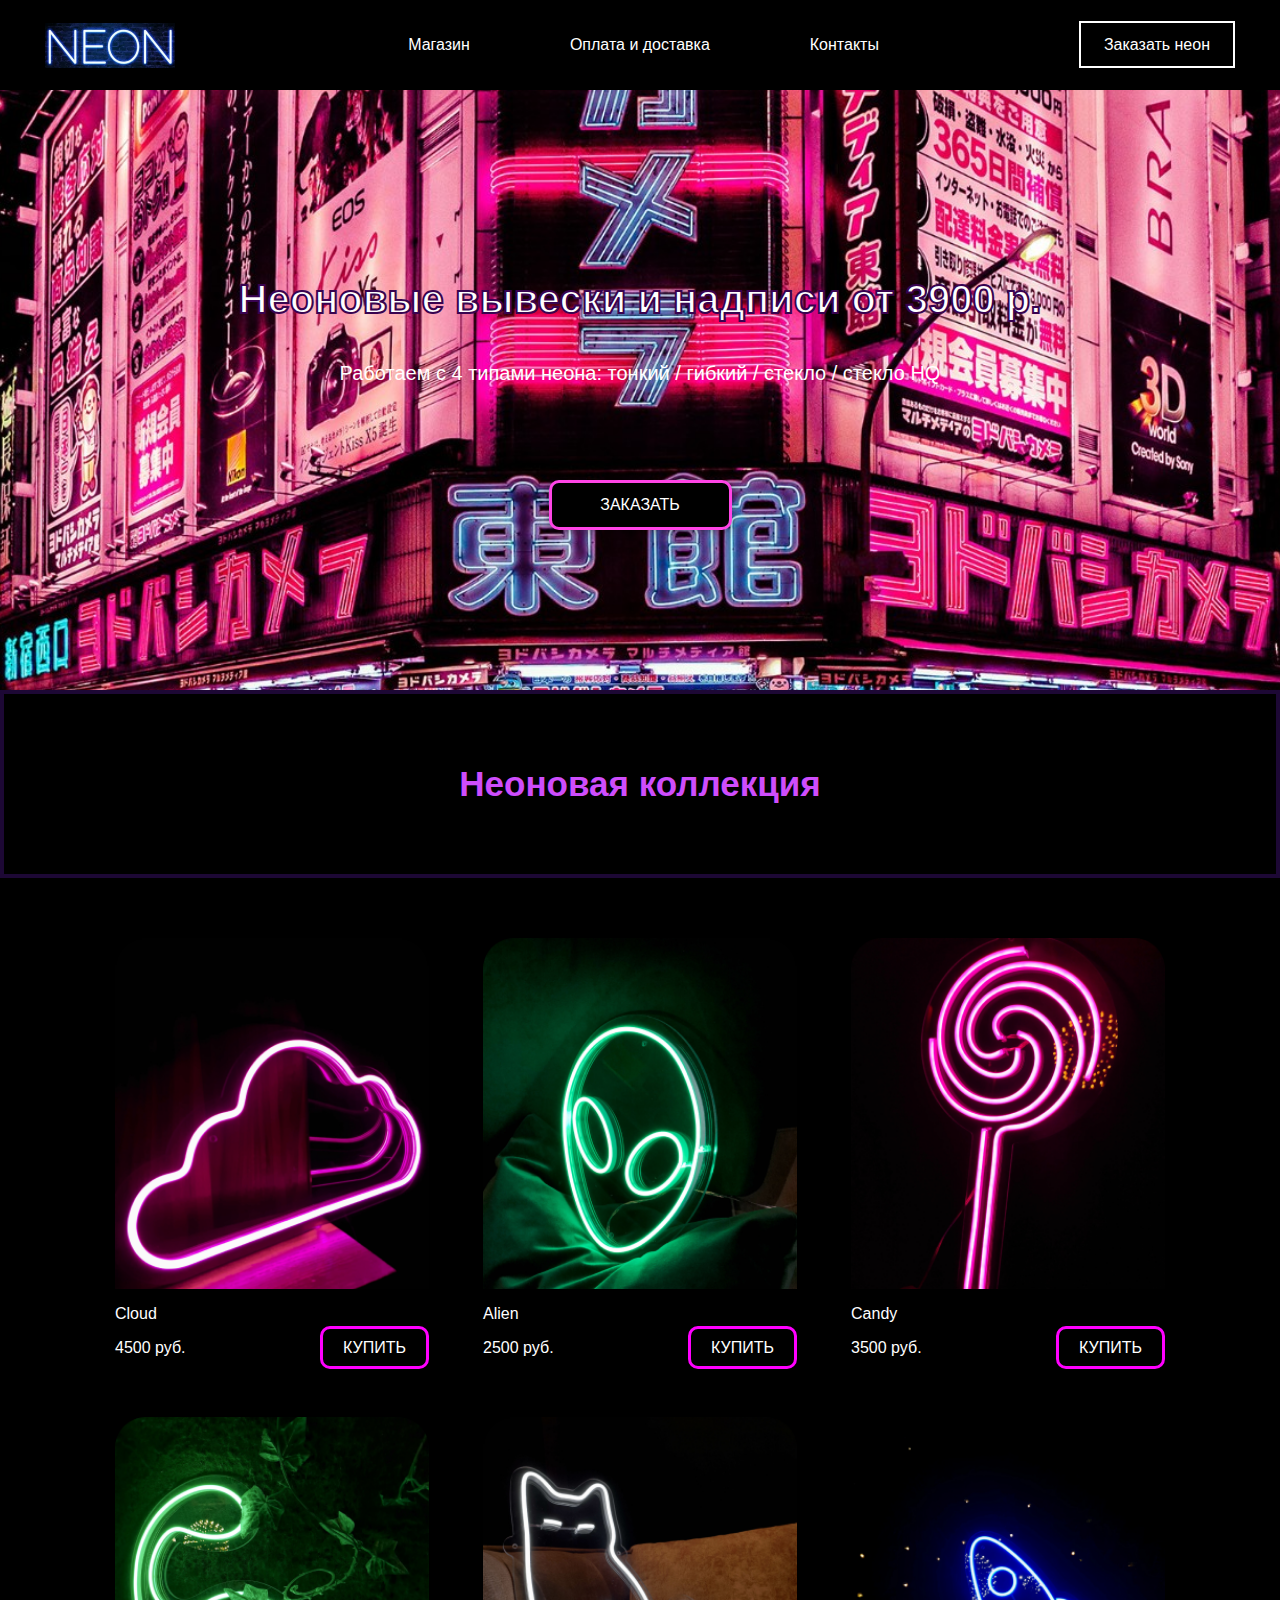
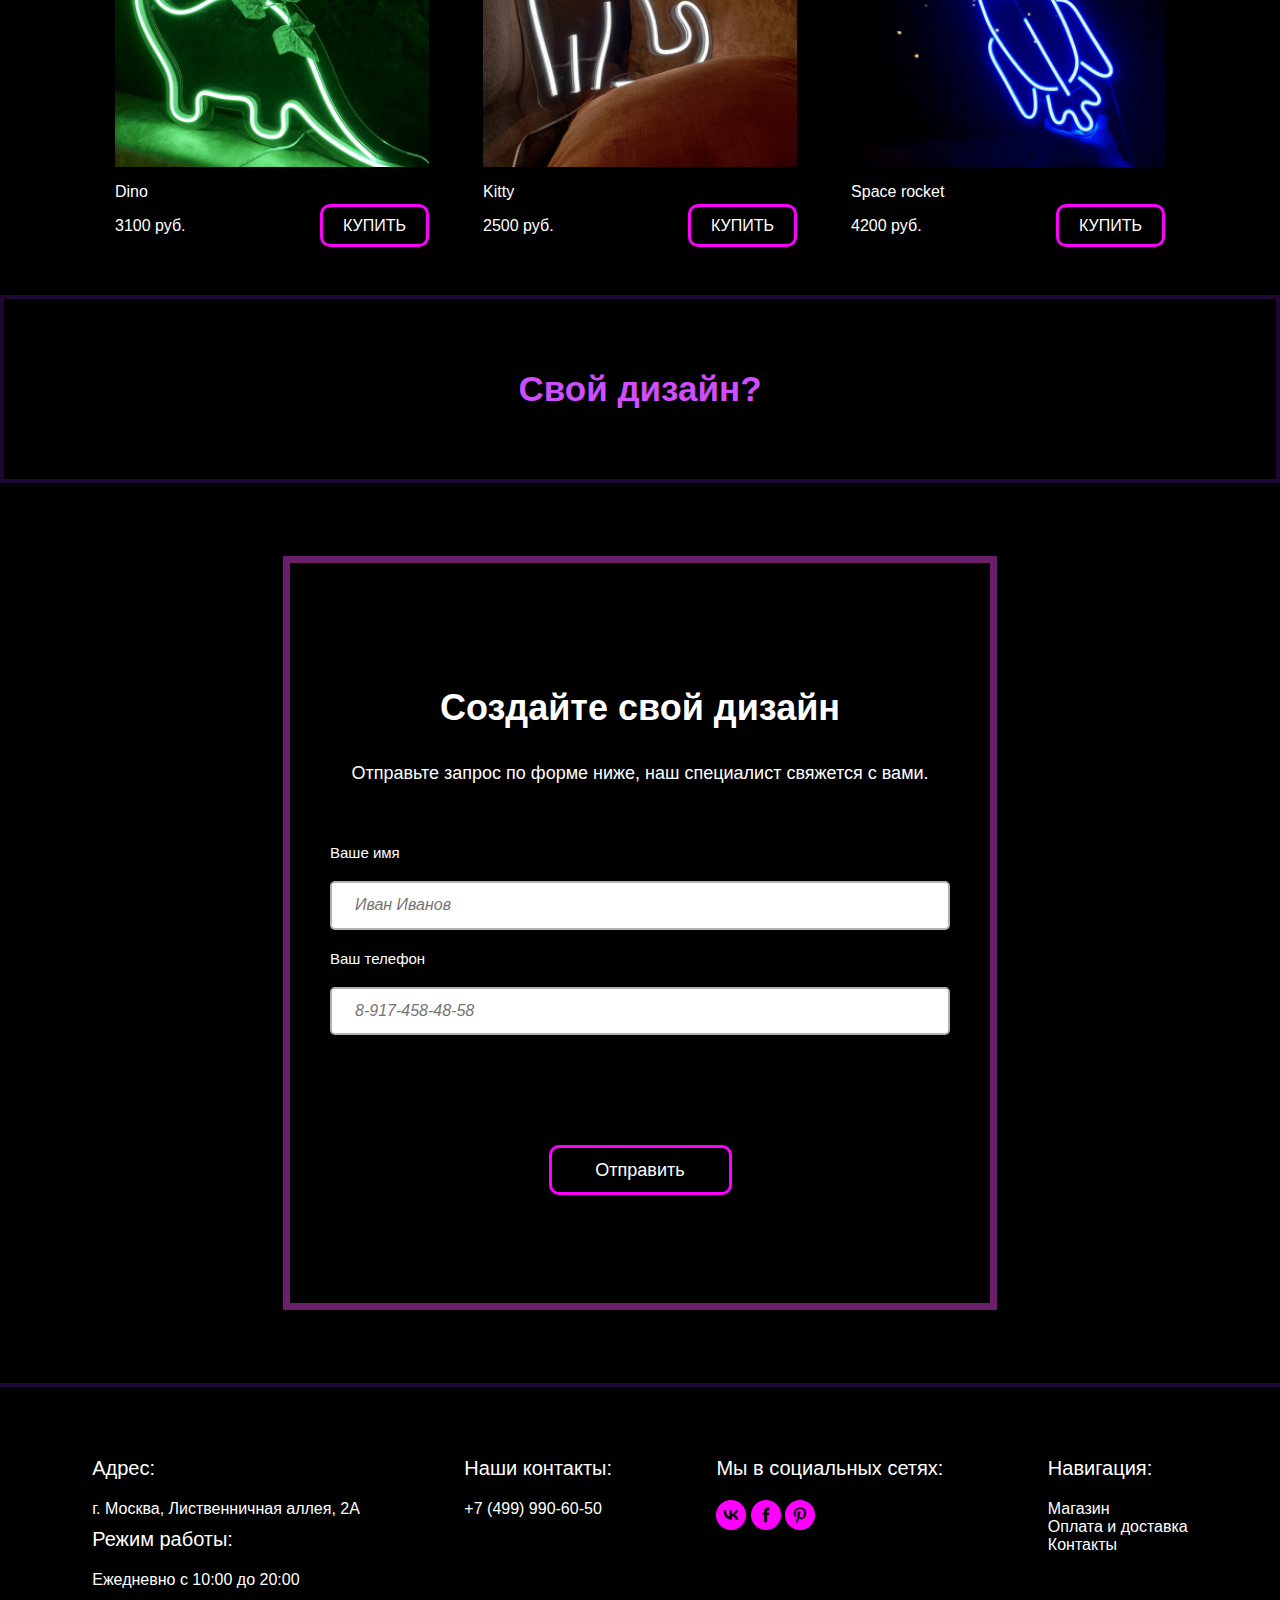
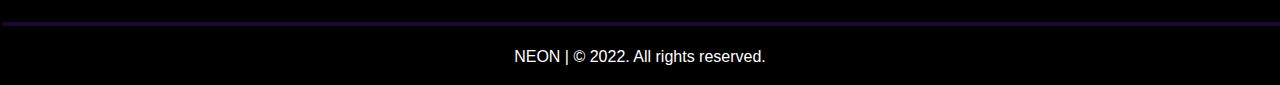
<file: index.html>
<!DOCTYPE html>
<html lang="ru">

<head>
    <meta charset="UTF-8">
    <meta http-equiv="X-UA-Compatible" content="IE=edge">
    <meta name="viewport" content="width=device-width, initial-scale=1.0">
    <title>Neon</title>
    <link rel="stylesheet" href="styles/normalize.min.css">
    <link rel="stylesheet" href="styles/slyle.css">
</head>

<body>
    <header class="header">
        <a href="index.html" class="logo"></a>
        <nav id="nav" class="nav">
            <ul class="list">
                <li class="item"><a class="link" href="store.html">Магазин</a></li>
                <li class="item"><a class="link" href="payment.html">Оплата и доставка</a></li>
                <li class="item"><a class="link" href="contacts.html">Контакты</a></li>
                <li class="item"><a class="link link_b" href="payment.html">Заказать неон</a></li>
            </ul>
            <button id="menu" class="menu">
                <img id="menuimg" src="images/menu.png" alt="">
            </button>
        </nav>
    </header>
    <main id="main">
        <div class="conteiner">
            <section class="promo">
                <div class="content">
                    <h1 class="promo_h">Неоновые вывески и надписи от 3900 р.</h1>
                    <p class="text">Работаем с 4 типами неона: тонкий / гибкий / стекло / стекло HQ</p>
                    <div class="btn">
                        <a href="#form1" class="button">ЗАКАЗАТЬ</a>
                    </div>
                </div>

                <!--<div class="promo_img">
                    <img src="./images/back.jpg" alt="back image">
                </div>-->
            </section>
            <section>
                <h2 class="title">Неоновая коллекция</h2>
                <div class="card">
                    <article>
                        <img src="images/1.png" alt="">
                        <div class="card_text">
                            <p>Cloud</p>
                            <div class="span">
                                <span>4500 руб.</span>
                                <a href="store.html" class="card_button">КУПИТЬ</a>
                            </div>
                        </div>
                    </article>
                    <article>
                        <img src="images/2.png" alt="">
                        <div class="card_text">
                            <p>Alien</p>
                            <div class="span"><span>2500 руб.</span>
                                <a href="store.html" class="card_button">КУПИТЬ</a>
                            </div>

                        </div>
                    </article>
                    <article>
                        <img src="images/3.png" alt="">
                        <div class="card_text">
                            <p>Candy</p>
                            <div class="span"><span>3500 руб.</span>
                                <a href="store.html" class="card_button">КУПИТЬ</a>
                            </div>
                        </div>
                    </article>
                    <article>
                        <img src="images/4.png" alt="">
                        <div class="card_text">
                            <p>Dino</p>
                            <div class="span">
                                <span>3100 руб.</span>
                                <a href="store.html" class="card_button">КУПИТЬ</a>
                            </div>
                        </div>
                    </article>
                    <article>
                        <img src="images/5.png" alt="">
                        <div class="card_text">
                            <p>Kitty</p>
                            <div class="span">
                                <span>2500 руб.</span>
                                <a href="store.html" class="card_button">КУПИТЬ</a>
                            </div>
                        </div>
                    </article>
                    <article>
                        <img src="images/6.png" alt="">
                        <div class="card_text">
                            <p>Space rocket</p>
                            <div class="span">
                                <span>4200 руб.</span>
                                <a href="store.html" class="card_button">КУПИТЬ</a>
                            </div>
                        </div>
                    </article>
                </div>
            </section>
            <section>
                <h2 class="title">Свой дизайн?</h2>
                <div class="contacts">
                    <form class="contacts-form" action="" method="post" id="form1">
                        <h1>Создайте свой дизайн</h1>
                        <span>Отправьте запрос по форме ниже, наш специалист свяжется с вами.</span>
                        <div class="form">
                            <div class="form_title">
                                <label for="fullname">Ваше имя</label>
                            </div>
                            <div class="field">
                                <input type="text" id="fullname" placeholder="Иван Иванов">
                            </div>
                            <div class="form_title">
                                <label for="phone">Ваш телефон</label>
                            </div>
                            <div class="field">
                                <input type="tel" id="phone" name="phone" pattern="[0-9]{3}-[0-9]{3}-[0-9]{4}" required
                                    placeholder="8-917-458-48-58">
                            </div>
                            <input type="submit" class="form_button" value="Отправить">
                        </div>
                    </form>
                </div>
            </section>
        </div>
        <script src="main.js"></script>
    </main>
    <footer>
        <div class="footer-parts">
            <article>
                <p>Адрес:</p>
                <span>г. Москва, Лиственничная аллея, 2А</span>
                <p>Режим работы:</p>
                <span>Ежедневно с 10:00 до 20:00</span>
            </article>
            <article>
                <p>Наши контакты:</p>
                <a href="tel:+7(495)0006061">+7 (499) 990-60-50</a>
            </article>
            <article>
                <p>Мы в социальных сетях:</p>
                <a href="https://vk.com/feed"><img src="images/vk.png" alt="logo_vk"></a>
                <a href="https://www.facebook.com/"><img src="images/f.png" alt="logo_fb"></a>
                <a href="https://ru.pinterest.com/"><img src="images/p.png" alt="logo_pinterest"></a>
            </article>
            <article>
                <p>Навигация:</p>
                <a href="store.html" class="menu-link">Магазин</a><br>
                <a href="payment.html" class="menu-link">Оплата и доставка</a><br>
                <a href="contacts.html" class="menu-link">Контакты</a><br>
            </article>
        </div>
        <div class="footer-last">
            <p>NEON | © 2022. All rights reserved.</p>
        </div>
    </footer>
</body>

</html>
</file>
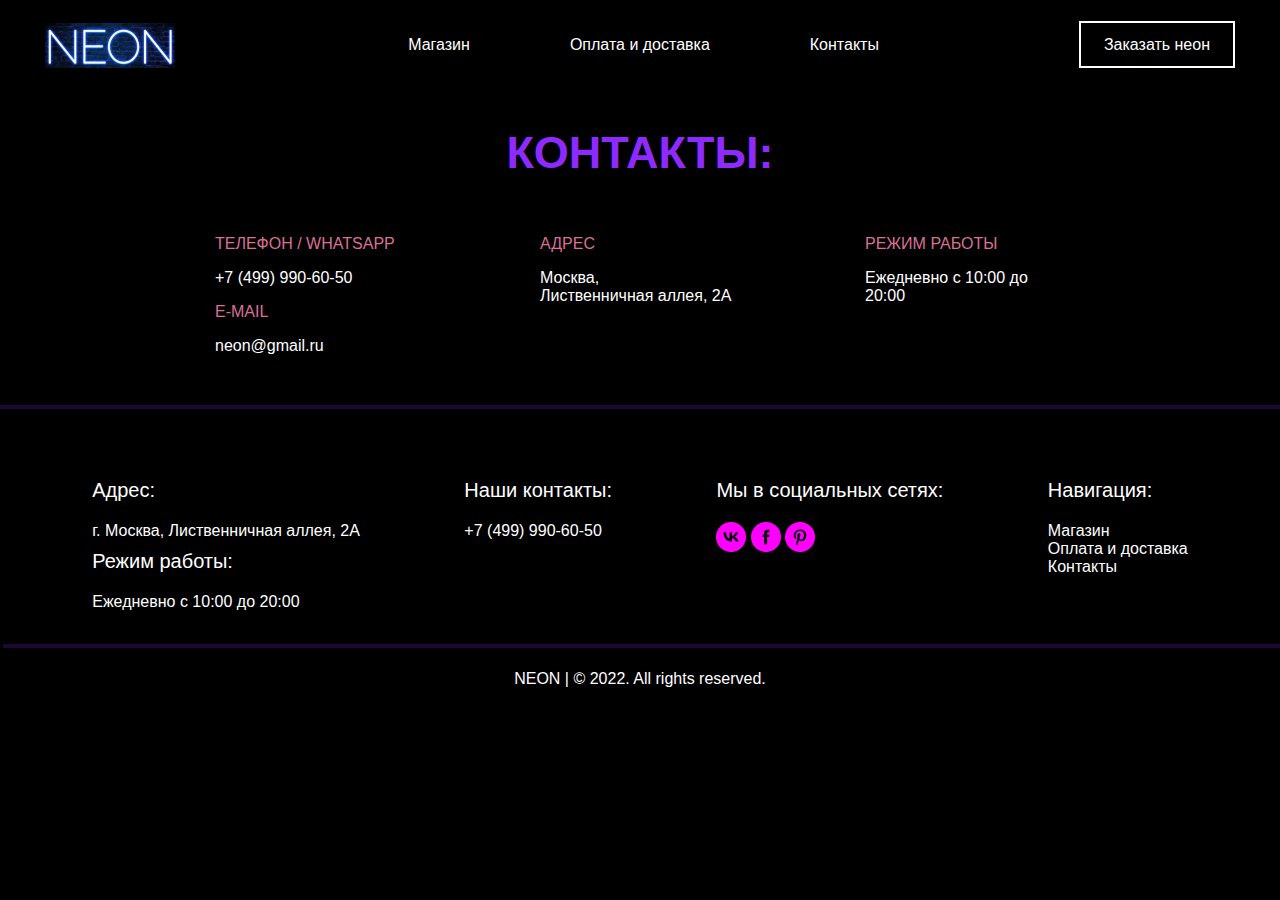
<file: contacts.html>
<!DOCTYPE html>
<html lang="ru">

<head>
    <meta charset="UTF-8">
    <meta http-equiv="X-UA-Compatible" content="IE=edge">
    <meta name="viewport" content="width=device-width, initial-scale=1.0">
    <title>Contacts</title>
    <link rel="stylesheet" href="styles/normalize.min.css">
    <link rel="stylesheet" href="styles/contacts.css">
</head>

<body>
    <header class="header">
        <a href="index.html" class="logo"></a>
        <nav id="nav" class="nav">
            <ul class="list">
                <li class="item"><a class="link" href="store.html">Магазин</a></li>
                <li class="item"><a class="link" href="payment.html">Оплата и доставка</a></li>
                <li class="item"><a class="link" href="contacts.html">Контакты</a></li>
                <li class="item"><a class="link link_b" href="payment.html">Заказать неон</a></li>
            </ul>
            <button id="menu" class="menu">
                <img id="menuimg" src="images/menu.png" alt="">
            </button>
        </nav>
    </header>
    <main>
        <div class="title">
            <h2>КОНТАКТЫ:</h2>
        </div>
        <div class="contacts_text">
            <article>
                <p>ТЕЛЕФОН / WHATSAPP</p>
                <span>
                    +7 (499) 990-60-50
                </span>
                <p>E-MAIL</p>
                <span>
                    neon@gmail.ru
                </span>
            </article>
            <article>
                <p>АДРЕС</p>
                <span>
                    Москва,<br>
                    Лиственничная аллея, 2А
                </span>
            </article>
            <article>
                <p>РЕЖИМ РАБОТЫ</p>
                <span>
                    Ежедневно с 10:00 до 20:00
                </span>
            </article>
        </div>
        <script src="main.js"></script>
        <br>
        <center>
            <script type="text/javascript" charset="utf-8" async
                src="https://api-maps.yandex.ru/services/constructor/1.0/js/?um=constructor%3A1be2f3ccc1751f6688e603fbc39327867a9a0a1bdfd2229efd998c6e7df629d8&amp;width=1000&amp;height=400&amp;lang=ru_RU&amp;scroll=true"></script>
        </center>
        <br>
    </main>
    <footer>
        <div class="footer-parts">
            <article>
                <p>Адрес:</p>
                <span>г. Москва, Лиственничная аллея, 2А</span>
                <p>Режим работы:</p>
                <span>Ежедневно с 10:00 до 20:00</span>
            </article>
            <article>
                <p>Наши контакты:</p>
                <a href="tel:+7(495)0006061">+7 (499) 990-60-50</a>
            </article>
            <article>
                <p>Мы в социальных сетях:</p>
                <a href="https://vk.com/feed"><img src="images/vk.png" alt="logo_vk"></a>
                <a href="https://www.facebook.com/"><img src="images/f.png" alt="logo_fb"></a>
                <a href="https://ru.pinterest.com/"><img src="images/p.png" alt="logo_pinterest"></a>
            </article>
            <article>
                <p>Навигация:</p>
                <a href="store.html" class="menu-link">Магазин</a><br>
                <a href="payment.html" class="menu-link">Оплата и доставка</a><br>
                <a href="contacts.html" class="menu-link">Контакты</a><br>
            </article>
        </div>
        <div class="footer-last">
            <p>NEON | © 2022. All rights reserved.</p>
        </div>
    </footer>

</body>

</html>
</file>
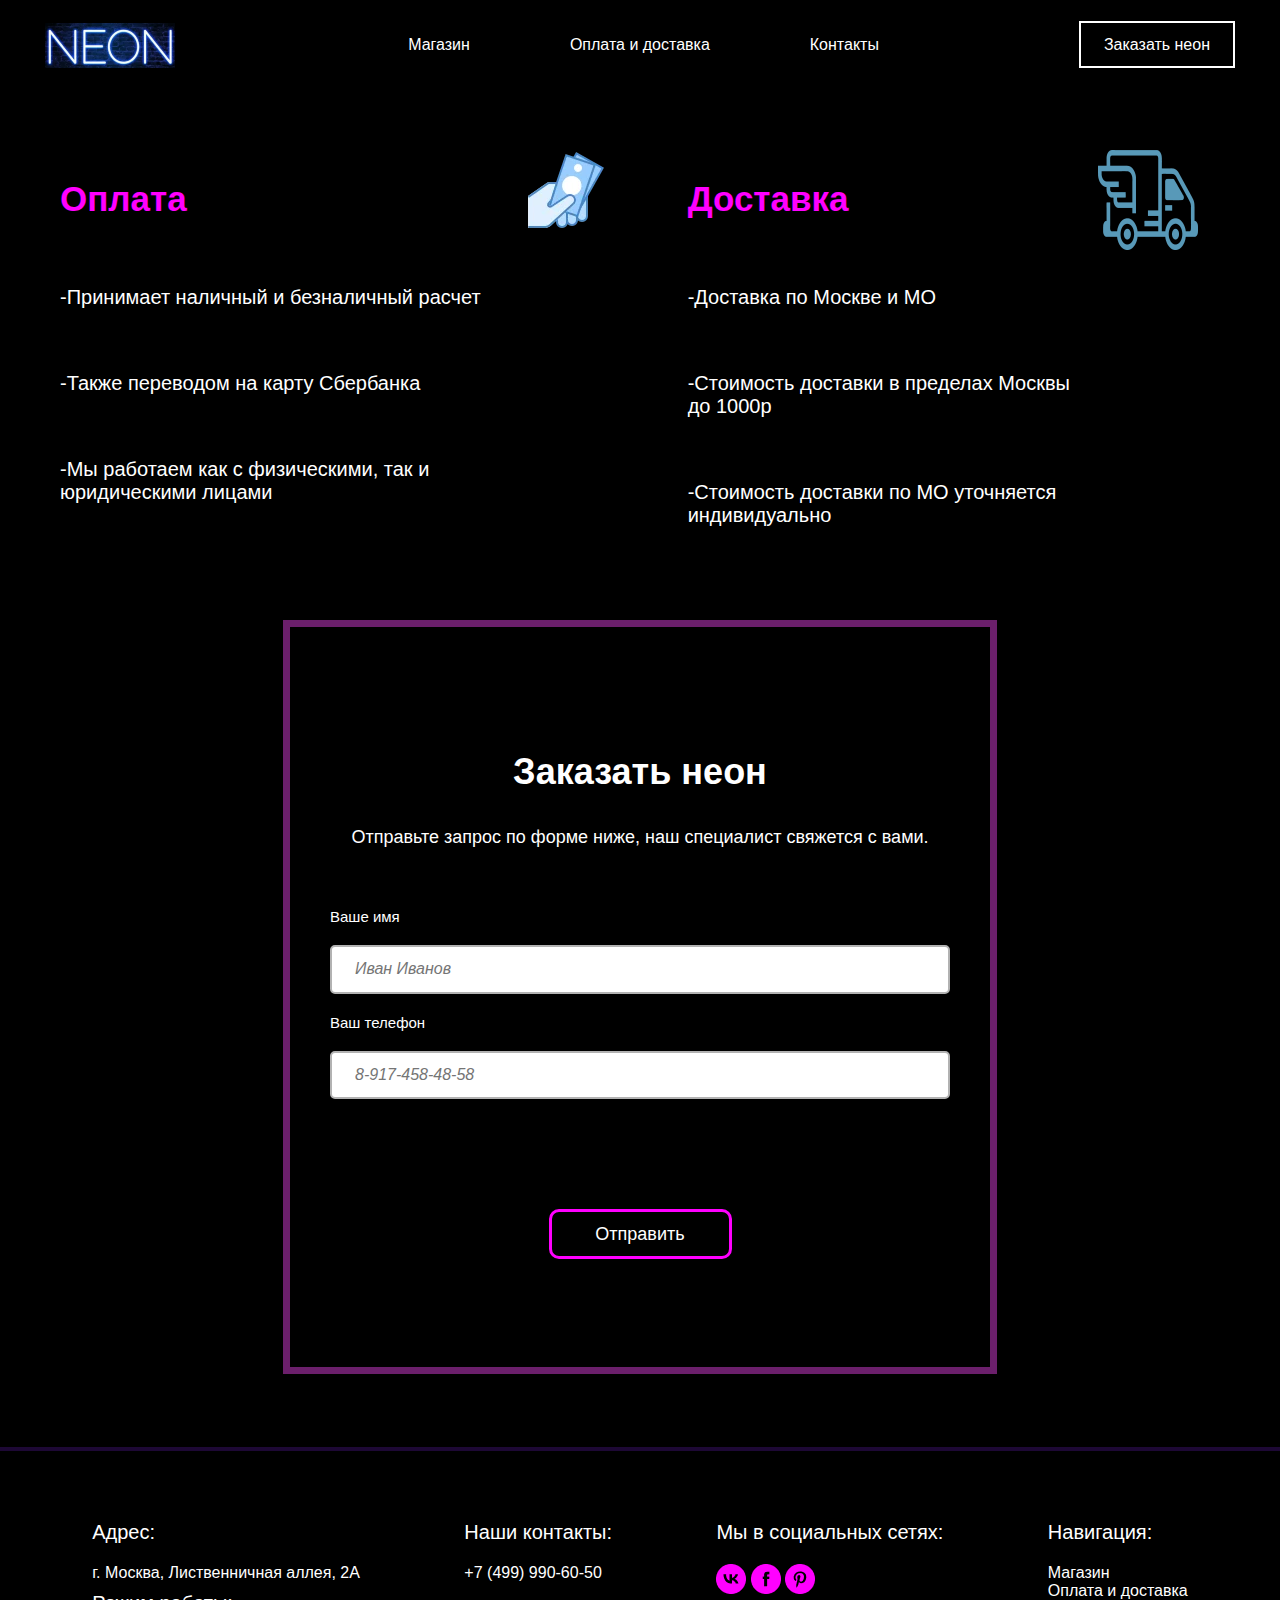
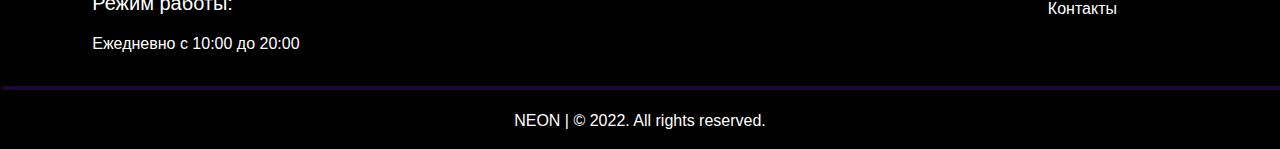
<file: payment.html>
<!DOCTYPE html>
<html lang="ru">

<head>
    <meta charset="UTF-8">
    <meta http-equiv="X-UA-Compatible" content="IE=edge">
    <meta name="viewport" content="width=device-width, initial-scale=1.0">
    <title>Payment</title>
    <link rel="stylesheet" href="styles/normalize.min.css">
    <link rel="stylesheet" href="styles/payment.css">
</head>

<body>
    <header class="header">
        <a href="index.html" class="logo"></a>
        <nav id="nav" class="nav">
            <ul class="list">
                <li class="item"><a class="link" href="store.html">Магазин</a></li>
                <li class="item"><a class="link" href="payment.html">Оплата и доставка</a></li>
                <li class="item"><a class="link" href="contacts.html">Контакты</a></li>
                <li class="item"><a class="link link_b" href="payment.html">Заказать неон</a></li>
            </ul>
            <button id="menu" class="menu">
                <img id="menuimg" src="images/menu.png" alt="">
            </button>
        </nav>
    </header>
    <main>
        <div class="conteiner">
            <div class="payment">
                <div class="img">
                    <img src="images/pay.png" alt="">
                </div>
                <h2 class="title_h">Оплата</h2><br>
                <div class="text_p">
                    <p>-Принимает наличный и безналичный расчет</p><br>
                    <p>-Также переводом на карту Сбербанка</p><br>
                    <p>-Мы работаем как с физическими, так и юридическими лицами</p>
                </div>
            </div>
            <div class="delivery">
                <div class="img">
                    <img src="images/delivery.png" alt="">
                </div>
                <h2 class="title_h">Доставка</h2><br>
                <div class="text_p">
                    <p>-Доставка по Москве и МО</p><br>
                    <p>-Стоимость доставки в пределах Москвы до 1000р</p><br>
                    <p>-Стоимость доставки по МО уточняется индивидуально</p>
                </div>
            </div>
        </div>
        <div class="contacts">
            <form class="contacts-form" action="" method="post" id="form1">
                <h1>Заказать неон</h1>
                <span>Отправьте запрос по форме ниже, наш специалист свяжется с вами.</span>
                <div class="form">
                    <div class="form_title">
                        <label for="fullname">Ваше имя</label>
                    </div>
                    <div class="field">
                        <input type="text" id="fullname" placeholder="Иван Иванов">
                    </div>
                    <div class="form_title">
                        <label for="phone">Ваш телефон</label>
                    </div>
                    <div class="field">
                        <input type="tel" id="phone" name="phone" pattern="[0-9]{3}-[0-9]{3}-[0-9]{4}" required
                            placeholder="8-917-458-48-58">
                    </div>
                    <input type="submit" class="form_button" value="Отправить">
                </div>
            </form>
        </div>
        <script src="main.js"></script>
    </main>
    <footer>
        <div class="footer-parts">
            <article>
                <p>Адрес:</p>
                <span>г. Москва, Лиственничная аллея, 2А</span>
                <p>Режим работы:</p>
                <span>Ежедневно с 10:00 до 20:00</span>
            </article>
            <article>
                <p>Наши контакты:</p>
                <a href="tel:+7(495)0006061">+7 (499) 990-60-50</a>
            </article>
            <article>
                <p>Мы в социальных сетях:</p>
                <a href="https://vk.com/feed"><img src="images/vk.png" alt="logo_vk"></a>
                <a href="https://www.facebook.com/"><img src="images/f.png" alt="logo_fb"></a>
                <a href="https://ru.pinterest.com/"><img src="images/p.png" alt="logo_pinterest"></a>
            </article>
            <article>
                <p>Навигация:</p>
                <a href="store.html" class="menu-link">Магазин</a><br>
                <a href="payment.html" class="menu-link">Оплата и доставка</a><br>
                <a href="contacts.html" class="menu-link">Контакты</a><br>
            </article>
        </div>
        <div class="footer-last">
            <p>NEON | © 2022. All rights reserved.</p>
        </div>
    </footer>
</body>

</html>
</file>
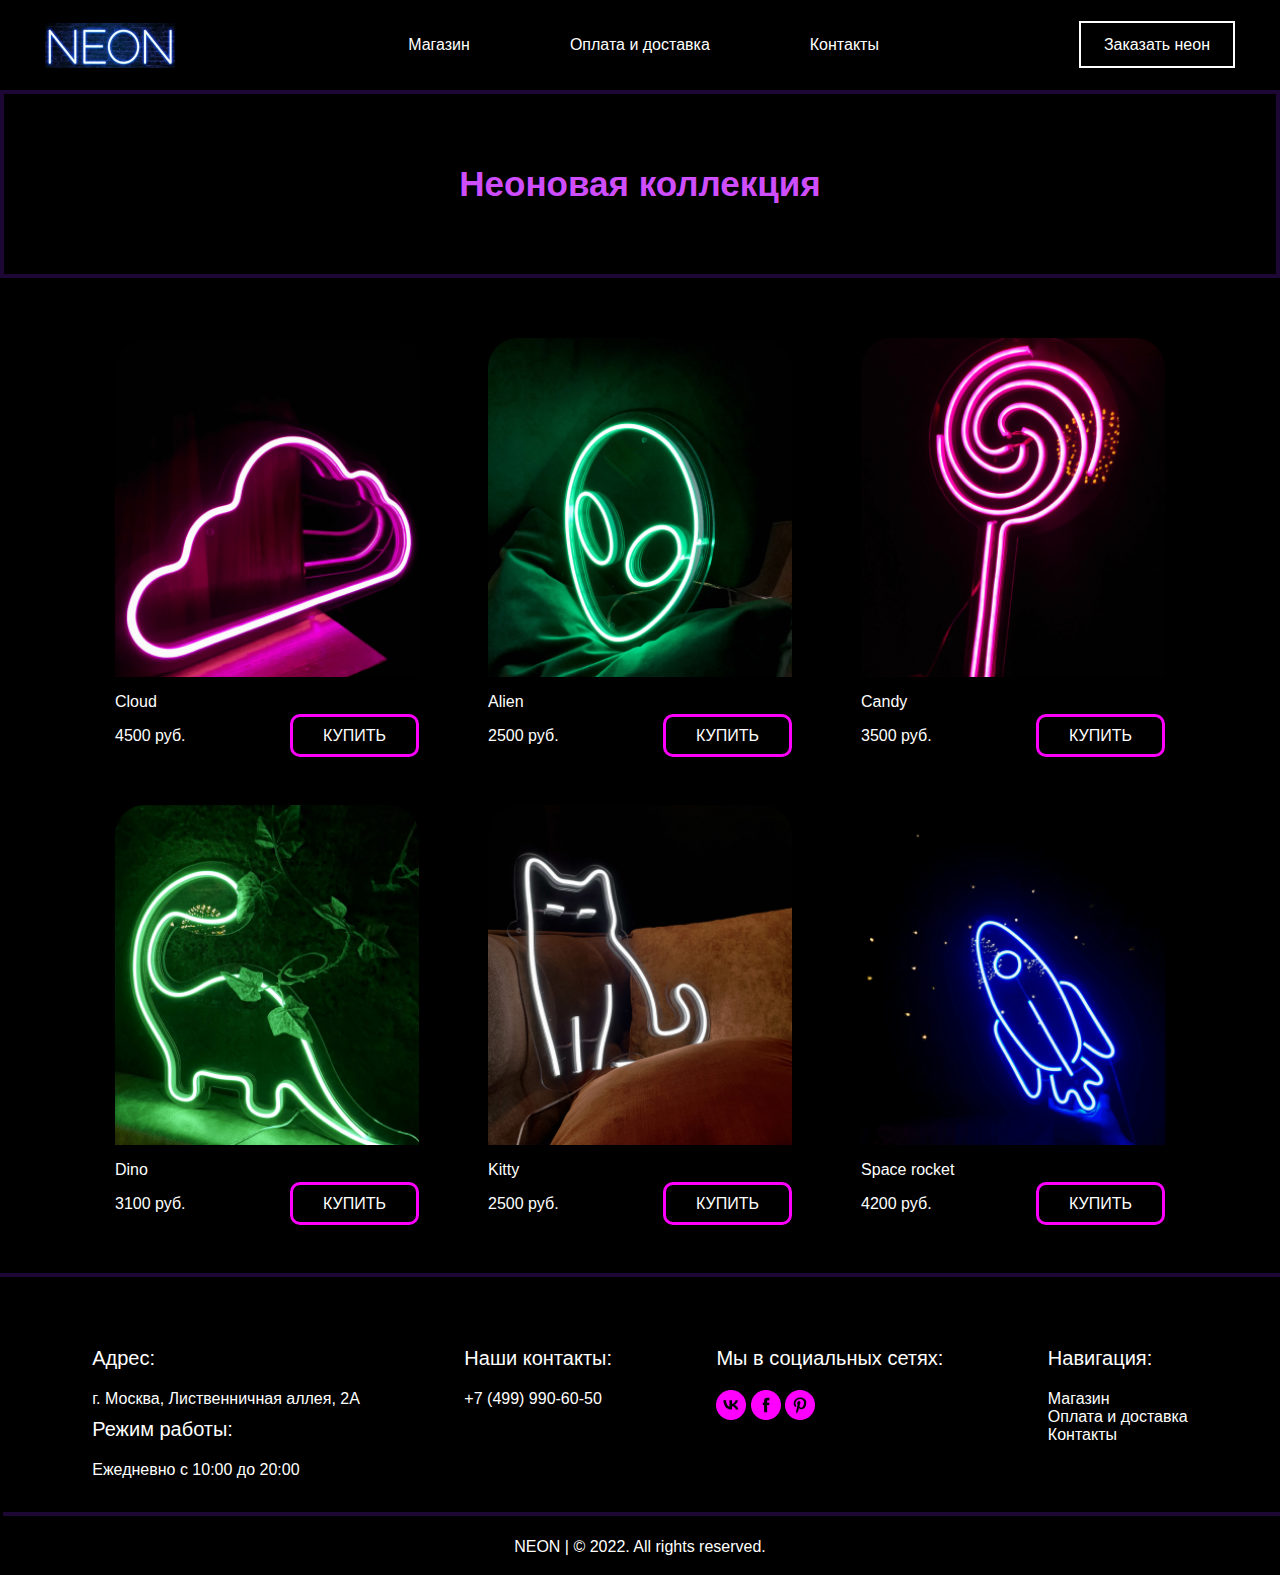
<file: store.html>
<!DOCTYPE html>
<html lang="ru">

<head>
    <meta charset="UTF-8">
    <meta http-equiv="X-UA-Compatible" content="IE=edge">
    <meta name="viewport" content="width=device-width, initial-scale=1.0">
    <title>Store</title>
    <link rel="stylesheet" href="styles/normalize.min.css">
    <link rel="stylesheet" href="styles/store.css">
</head>

<body>
    <header class="header">
        <a href="index.html" class="logo"></a>
        <nav id="nav" class="nav">
            <ul class="list">
                <li class="item"><a class="link" href="store.html">Магазин</a></li>
                <li class="item"><a class="link" href="payment.html">Оплата и доставка</a></li>
                <li class="item"><a class="link" href="contacts.html">Контакты</a></li>
                <li class="item"><a class="link link_b" href="payment.html">Заказать неон</a></li>
            </ul>
            <button id="menu" class="menu">
                <img id="menuimg" src="images/menu.png" alt="">
            </button>
        </nav>

    </header>
    <main id="main">
        <h2 class="title">Неоновая коллекция</h2>
        <div class="card">
            <article>
                <img src="images/1.png" alt="">
                <div class="card_text">
                    <p>Cloud</p>
                    <div class="span">
                        <span>4500 руб.</span>
                        <a href="#window" class="button">КУПИТЬ</a>
                    </div>
                </div>
            </article>
            <article>
                <img src="images/2.png" alt="">
                <div class="card_text">
                    <p>Alien</p>
                    <div class="span"><span>2500 руб.</span>
                        <a href="#window" class="button">КУПИТЬ</a>
                    </div>

                </div>
            </article>
            <article>
                <img src="images/3.png" alt="">
                <div class="card_text">
                    <p>Candy</p>
                    <div class="span"><span>3500 руб.</span>
                        <a href="#window" class="button">КУПИТЬ</a>
                    </div>
                </div>
            </article>
            <article>
                <img src="images/4.png" alt="">
                <div class="card_text">
                    <p>Dino</p>
                    <div class="span">
                        <span>3100 руб.</span>
                        <a href="#window" class="button">КУПИТЬ</a>
                    </div>
                </div>
            </article>
            <article>
                <img src="images/5.png" alt="">
                <div class="card_text">
                    <p>Kitty</p>
                    <div class="span">
                        <span>2500 руб.</span>
                        <a href="#window" class="button">КУПИТЬ</a>
                    </div>
                </div>
            </article>
            <article>
                <img src="images/6.png" alt="">
                <div class="card_text">
                    <p>Space rocket</p>
                    <div class="span">
                        <span>4200 руб.</span>
                        <a href="#window" class="button">КУПИТЬ</a>
                    </div>
                </div>
            </article>
        </div>
        <div class="contacts" id="window">
            <a href="#main" class="window_area"></a>
            <form class="contacts-form" action="" method="post">
                <a href="#main" class="window_close">X</a>
                <h1>Оформить заказ</h1>
                <span>Отправьте запрос по форме ниже, наш специалист свяжется с вами.</span>
                <div class="form">
                    <div class="form_title">
                        <label for="fullname">Ваше имя</label>
                    </div>
                    <div class="field">
                        <input type="text" id="fullname" placeholder="Иван Иванов">
                    </div>
                    <div class="form_title">
                        <label for="phone">Ваш телефон</label>
                    </div>
                    <div class="field">
                        <input type="tel" id="phone" name="phone" pattern="[0-9]{3}-[0-9]{3}-[0-9]{4}" required
                            placeholder="8-917-458-48-58">
                    </div>
                    <input type="submit" class="button" value="Отправить">
                </div>
            </form>
        </div>
        <script src="main.js"></script>
    </main>
    <footer>
        <div class="footer-parts">
            <article>
                <p>Адрес:</p>
                <span>г. Москва, Лиственничная аллея, 2А</span>
                <p>Режим работы:</p>
                <span>Ежедневно с 10:00 до 20:00</span>
            </article>
            <article>
                <p>Наши контакты:</p>
                <a href="tel:+7(495)0006061">+7 (499) 990-60-50</a>
            </article>
            <article>
                <p>Мы в социальных сетях:</p>
                <a href="https://vk.com/feed"><img src="images/vk.png" alt="logo_vk"></a>
                <a href="https://www.facebook.com/"><img src="images/f.png" alt="logo_fb"></a>
                <a href="https://ru.pinterest.com/"><img src="images/p.png" alt="logo_pinterest"></a>
            </article>
            <article>
                <p>Навигация:</p>
                <a href="store.html" class="menu-link">Магазин</a><br>
                <a href="payment.html" class="menu-link">Оплата и доставка</a><br>
                <a href="contacts.html" class="menu-link">Контакты</a><br>
            </article>
        </div>
        <div class="footer-last">
            <p>NEON | © 2022. All rights reserved.</p>
        </div>
    </footer>
</body>

</html>
</file>
<file: styles/slyle.css>
body {
    font-family: Arial, Helvetica, sans-serif;
    background: #000000;
    color: #ffffff;
}

.header {
    max-width: 1190px;
    margin: 0 auto;
    display: flex;
    justify-content: space-between;
    align-items: center;
    padding: 20px 15px 20px 15px;
}

.logo {
    display: block;
    width: 130px;
    height: 45px;
    background-image: url(../images/logo.png);
    background-repeat: no-repeat;
}

.list {
    display: flex;
    list-style-type: none;
    gap: 100px;
    padding-left: 0px;
}

.link {
    color: #ffffff;
    text-decoration: none;
}

.link_b {
    border: 2px solid #ffffff;
    padding: 13px 23px;
    margin-left: 100px;
}

.container {
    max-width: 1190px;
    margin: 0 auto;
    padding-left: 15px;
    padding-right: 15px;
}

.promo {
    position: relative;

}

.content {
    text-align: center;
    display: flex;
    justify-content: center;
    flex-direction: column;
    min-height: 600px;
    background-image: url(../images/back.jpg);
    background-attachment: fixed;
    background-repeat: no-repeat;
    background-position: center 100%;
    background-size: cover;
    align-items: center;
}

.promo_h {
    margin-bottom: 20px;
    color: #ffffff;
    font-size: 40px;
    font-weight: bold;
    -webkit-text-stroke: 2px rgb(57, 3, 80);
}

.text {
    text-align: center;
    font-size: 20px;
}


.btn {
    display: flex;
    flex-direction: column;
    align-items: center;
    margin-top: 75px;
}

.button {
    width: 183px;
    height: 50px;
    box-sizing: border-box;
    background: #000000;
    border: 3px solid #ff45e6;
    box-shadow: 0px 0px 10px rgba(0, 0, 0, 0.4);
    border-radius: 10px;
    text-decoration: none;
    color: #ffffff;
    padding-top: 13px;
}

/*.promo_img {
    position: absolute;
    left: 0;
    top: 0;
    width: 100%;
    height: 100%;
    z-index: -1;
    overflow: hidden;
}

.promo_img img {
    object-fit: cover;
    width: 100%;
}*/

.title {
    font-size: 35px;
    font-weight: bold;
    text-align: center;
    background-color: #000000;
    padding: 70px;
    color: rgb(206, 77, 252);
    margin: 0;
    border: 4px solid #1d0835;
}

.card {
    display: flex;
    /* align-items: flex-start; */
    max-width: 1050px;
    height: auto;
    margin: auto;
    margin-bottom: 60px;
    flex-direction: row;
    justify-content: space-between;
    flex-wrap: wrap;
}

.card article {
    display: flex;
    flex-direction: column;
    padding-top: 60px;
}

.card_cover {
    position: relative;
    overflow: hidden;
    width: 100%;
    height: 380px;
}

.card_img {
    width: 100%;
    height: 380px;
    position: absolute;
    left: 50%;
    top: 50%;
    transform: translate(-50%, -50%);
    object-fit: cover;
    border-radius: 30px 30px 0px 0px;
}

.card-text {
    text-align: center;
}

.card-text p {
    margin: 20px 0 30px 0;
    font-size: 18px;
}

.card-text .span {
    display: flex;
    justify-content: space-around;
    font-weight: bold;
    font-size: 18px;
}

.card_button {
    width: 183px;
    height: 50px;
    box-sizing: border-box;
    background: #000000;
    border: 3px solid #FF00FF;
    box-shadow: 0px 0px 10px rgba(0, 0, 0, 0.4);
    border-radius: 10px;
    margin-left: 130px;
    text-decoration: none;
    color: #ffffff;
    padding: 10px 20px;
}



.contacts {
    text-align: center;
    width: 100%;
    height: 900px;
    display: flex;
    align-items: center;
    font-size: 18px;
    justify-content: center;
}

.contacts-form {
    width: 620px;
    height: 600px;
    display: flex;
    flex-direction: column;
    border: 7px solid #6b1f6b;
    padding: 40px;
    padding-top: 100px;
}

.contacts-form h1 {
    color: #ffffff;
    padding-bottom: 10px;
}

.contacts-form span {
    padding-bottom: 50px;
}

.form_title {
    padding-bottom: 20px;
    padding-top: 10px;
    text-align: left;
    font-size: 15px;
}

.contacts-form input[type="text"],
.contacts-form input[type="tel"] {
    width: 100%;
    padding: 13px 23px;
    -webkit-box-sizing: border-box;
    -moz-box-sizing: border-box;
    box-sizing: border-box;
    font-size: 16px;
    font-style: italic;
    outline: none;
    border: 2px solid #b2b2b2;
    border-radius: 5px;
    margin-bottom: 10px;
}

.form_button {
    margin-top: 100px;
    width: 183px;
    height: 50px;
    box-sizing: border-box;
    background: #000000;
    border: 3px solid #FF00FF;
    box-shadow: 0px 0px 10px rgba(0, 0, 0, 0.4);
    border-radius: 10px;
    color: #ffffff;
}

footer {
    background-color: #000000;
    text-align: center;
    padding-top: 30px;
    border-top: 4px solid #1d0835;
}

.footer-parts {
    display: flex;
    flex-direction: row;
    justify-content: space-around;
    max-width: 1200px;
    margin: 30px auto;
    text-align: left;
}

.footer-parts p {
    font-size: 20px;
    margin-top: 10px;
}

.footer-parts a {
    list-style: none;
    color: #ffffff;
    text-decoration: none;
}

.footer-last {
    position: relative;
    padding: 3px;
    text-align: left;
}

.footer-last p {
    text-align: center;
    padding-top: 10px;
}

.footer-last::before {
    content: "";
    width: 100%;
    height: 4px;
    background-color: #1d0835;
    position: absolute;
}

.footer-last span {
    font-family: Abril fantasy;
    font-weight: bold;
}

.menu {
    display: none;
}

@media(max-width: 1045px) {

    .link_b {
        margin-left: 0;
    }

    .card {
        margin-left: 80px;
        margin-right: 80px;
    }
}

@media(max-width: 945px) {
    .menu {
        display: block;
        margin-right: 50px;
        width: 30px;
        height: 30px;
        background: transparent;
        border: none;
        cursor: pointer;
    }

    .list {
        display: none;
    }

    .nav.open .list {
        display: flex;
        position: fixed;
        top: 0;
        bottom: 0;
        left: 0;
        right: 0;
        background-color: #000000;
        z-index: 1;
        padding: 46px 30px;
        flex-direction: column;
        row-gap: 40px;
        font-size: 35px;
        font-weight: 600;
        margin: 0;
    }

    .nav.open .link_b {
        border: 0;
        padding: 0;
    }

    .menu {
        position: fixed;
        z-index: 9;
        top: 30px;
        right: 5px;
    }
}

@media(max-width: 792px) {
    .menu {
        display: block;
        margin-right: 50px;
        width: 30px;
        height: 30px;
        background: transparent;
        border: none;
    }

    .list {
        display: none;
    }

    .card {
        flex-direction: column;
        align-items: center;
    }
}
</file>
<file: styles/contacts.css>
body {
    font-family: Arial, Helvetica, sans-serif;
    background: #000000;
    color: #ffffff;
}

.header {
    max-width: 1190px;
    margin: 0 auto;
    display: flex;
    justify-content: space-between;
    align-items: center;
    padding: 20px 15px 20px 15px;
}

.logo {
    display: block;
    width: 130px;
    height: 45px;
    background-image: url(../images/logo.png);
    background-repeat: no-repeat;
}

.list {
    display: flex;
    list-style-type: none;
    gap: 100px;
}

.link {
    color: #ffffff;
    text-decoration: none;
}

.link_b {
    border: 2px solid #ffffff;
    padding: 13px 23px;
    margin-left: 100px;
}



.contacts_text {
    display: flex;
    justify-content: space-between;
    flex-direction: row;
    margin: 40px auto;
    max-width: 850px;
}

.contacts_text article {
    width: 200px;
    height: 110px;
}


.contacts_text p {
    color: palevioletred;
}

.title {
    font-size: 30px;
    text-align: center;
    color: #8d2aff;
}

footer {
    background-color: #000000;
    text-align: center;
    padding-top: 30px;
    border-top: 4px solid #1d0835;
}

.footer-parts {
    display: flex;
    flex-direction: row;
    justify-content: space-around;
    max-width: 1200px;
    margin: 30px auto;
    text-align: left;
}

.footer-parts p {
    font-size: 20px;
    margin-top: 10px;
}

.footer-parts a {
    list-style: none;
    color: #ffffff;
    text-decoration: none;
}

.footer-last {
    position: relative;
    padding: 3px;
    text-align: left;
}

.footer-last p {
    text-align: center;
    padding-top: 10px;
}

.footer-last::before {
    content: "";
    width: 100%;
    height: 4px;
    background-color: #1d0835;
    position: absolute;
}

.footer-last span {
    font-family: Abril fantasy;
    font-weight: bold;
}

.menu {
    display: none;
}

@media(max-width: 1045px) {

    .link_b {
        margin-left: 0;
    }

}

@media(max-width: 945px) {
    .menu {
        display: block;
        margin-right: 50px;
        width: 30px;
        height: 30px;
        background: transparent;
        border: none;
        cursor: pointer;
    }

    .list {
        display: none;
    }

    .nav.open .list {
        display: flex;
        position: fixed;
        top: 0;
        bottom: 0;
        left: 0;
        right: 0;
        background-color: #000000;
        z-index: 1;
        padding: 46px 30px;
        flex-direction: column;
        row-gap: 40px;
        font-size: 35px;
        font-weight: 600;
        margin: 0;
    }

    .nav.open .link_b {
        border: 0;
        padding: 0;
    }

    .menu {
        position: fixed;
        z-index: 9;
        top: 30px;
        right: 5px;
    }
}

@media(max-width: 792px) {
    .menu {
        display: block;
        margin-right: 50px;
        width: 30px;
        height: 30px;
        background: transparent;
        border: none;
    }

    .list {
        display: none;
    }
}
</file>
<file: styles/payment.css>
body {
    font-family: Arial, Helvetica, sans-serif;
    background: #000000;
    color: #ffffff;
}

.header {
    max-width: 1190px;
    margin: 0 auto;
    display: flex;
    justify-content: space-between;
    align-items: center;
    padding: 20px 15px 20px 15px;
}

.logo {
    display: block;
    width: 130px;
    height: 45px;
    background-image: url(../images/logo.png);
    background-repeat: no-repeat;
}

.list {
    display: flex;
    list-style-type: none;
    gap: 100px;
}

.link {
    color: #ffffff;
    text-decoration: none;
}

.link_b {
    border: 2px solid #ffffff;
    padding: 13px 23px;
    margin-left: 100px;
}

.head1 {
    position: relative;
}

.promo_img {
    position: absolute;
    left: 0;
    top: 0;
    width: 100%;
    height: 100%;
    z-index: -1;
}


.conteiner {
    display: flex;
    max-width: 1200px;
    margin-left: auto;
    margin-right: auto;
    min-height: 330px;
    margin-top: 60px;
    flex-direction: row;
}

.payment {
    padding-left: 20px;
    padding-right: 20px;
    margin: 0;
    min-width: 500px;
}

.delivery {
    padding-left: 20px;
    padding-right: 20px;
    margin: 0;
    min-width: 500px;
}

.img {
    margin-bottom: 14px;
    float: right;
    margin-right: 22px;
    width: 100px;
    height: 100px;
}

.title_h {
    color: #FF00FF;
    font-size: 35px;
}

.text_p {
    font-size: 20px;
    padding-right: 150px;
}

.contacts {
    text-align: center;
    width: 100%;
    height: 900px;
    display: flex;
    align-items: center;
    font-size: 18px;
    justify-content: center;
}

.contacts-form {
    width: 620px;
    height: 600px;
    display: flex;
    flex-direction: column;
    border: 7px solid #6b1f6b;
    padding: 40px;
    padding-top: 100px;
}

.contacts-form h1 {
    color: #ffffff;
    padding-bottom: 10px;
}

.contacts-form span {
    padding-bottom: 50px;
}

.form_title {
    padding-bottom: 20px;
    padding-top: 10px;
    text-align: left;
    font-size: 15px;
}

.contacts-form input[type="text"],
.contacts-form input[type="tel"] {
    width: 100%;
    padding: 13px 23px;
    -webkit-box-sizing: border-box;
    -moz-box-sizing: border-box;
    box-sizing: border-box;
    font-size: 16px;
    font-style: italic;
    outline: none;
    border: 2px solid #b2b2b2;
    border-radius: 5px;
    margin-bottom: 10px;
}

.form_button {
    margin-top: 100px;
    width: 183px;
    height: 50px;
    box-sizing: border-box;
    background: #000000;
    border: 3px solid #FF00FF;
    box-shadow: 0px 0px 10px rgba(0, 0, 0, 0.4);
    border-radius: 10px;
    color: #ffffff;
}

footer {
    background-color: #000000;
    text-align: center;
    padding-top: 30px;
    border-top: 4px solid #1d0835;
}

.footer-parts {
    display: flex;
    flex-direction: row;
    justify-content: space-around;
    max-width: 1200px;
    margin: 30px auto;
    text-align: left;
}

.footer-parts p {
    font-size: 20px;
    margin-top: 10px;
}

.footer-parts a {
    list-style: none;
    color: #ffffff;
    text-decoration: none;
}

.footer-last {
    position: relative;
    padding: 3px;
    text-align: left;
}

.footer-last p {
    text-align: center;
    padding-top: 10px;
}

.footer-last::before {
    content: "";
    width: 100%;
    height: 4px;
    background-color: #1d0835;
    position: absolute;
}

.footer-last span {
    font-family: Abril fantasy;
    font-weight: bold;
}

.menu {
    display: none;
}

@media(max-width: 1065px) {

    .link_b {
        margin-left: 0;
    }

    .conteiner {
        flex-direction: column;
        align-items: center;
    }

    .delivery {
        padding-left: 0;
    }

    .payment {
        padding-left: 70px;
    }
}

@media(max-width: 945px) {
    .menu {
        display: block;
        margin-right: 50px;
        width: 30px;
        height: 30px;
        background: transparent;
        border: none;
        cursor: pointer;
    }

    .list {
        display: none;
    }

    .nav.open .list {
        display: flex;
        position: fixed;
        top: 0;
        bottom: 0;
        left: 0;
        right: 0;
        background-color: #000000;
        z-index: 1;
        padding: 46px 30px;
        flex-direction: column;
        row-gap: 40px;
        font-size: 35px;
        font-weight: 600;
        margin: 0;
    }

    .nav.open .link_b {
        border: 0;
        padding: 0;
    }

    .menu {
        position: fixed;
        z-index: 9;
        top: 30px;
        right: 5px;
    }

}

@media(max-width: 800px) {
    .menu {
        display: block;
        margin-right: 50px;
        width: 30px;
        height: 30px;
        background: transparent;
        border: none;
    }

    .list {
        display: none;
    }

    .delivery {
        padding-left: 70px;
    }
}
</file>
<file: styles/store.css>
body {
    font-family: Arial, Helvetica, sans-serif;
    background: #000000;
    color: #ffffff;
}

.header {
    max-width: 1190px;
    margin: 0 auto;
    display: flex;
    justify-content: space-between;
    align-items: center;
    padding: 20px 15px 20px 15px;
}

.logo {
    display: block;
    width: 130px;
    height: 45px;
    background-image: url(../images/logo.png);
    background-repeat: no-repeat;
}

.list {
    display: flex;
    list-style-type: none;
    gap: 100px;
}

.link {
    color: #ffffff;
    text-decoration: none;
}

.link_b {
    border: 2px solid #ffffff;
    padding: 13px 23px;
    margin-left: 100px;
}

.title {
    font-size: 35px;
    font-weight: bold;
    text-align: center;
    background-color: #000000;
    padding: 70px;
    color: rgb(206, 77, 252);
    margin: 0;
    border: 4px solid #1d0835;
}

.card {
    display: flex;
    align-items: flex-start;
    justify-content: space-between;
    max-width: 1050px;
    height: auto;
    margin: auto;
    flex-wrap: wrap;
    margin-bottom: 60px;
}

.card article {
    display: flex;
    flex-direction: column;
    padding-top: 60px;
}

.card_cover {
    position: relative;
    overflow: hidden;
    width: 100%;
    height: 380px;
}

.card_img {
    width: 100%;
    height: 380px;
    position: absolute;
    left: 50%;
    top: 50%;
    transform: translate(-50%, -50%);
    object-fit: cover;
    border-radius: 30px 30px 0px 0px;
}

.card-text {
    text-align: center;
}

.card-text p {
    margin: 15px 0 30px 0;
    font-size: 18px;
}

.card-text .span {
    display: flex;
    justify-content: space-around;
    font-weight: bold;
    font-size: 18px;
}

.card .button {
    width: 183px;
    height: 50px;
    box-sizing: border-box;
    background: #000000;
    border: 3px solid #FF00FF;
    box-shadow: 0px 0px 10px rgba(0, 0, 0, 0.4);
    border-radius: 10px;
    margin-left: 100px;
    text-decoration: none;
    padding: 10px 30px;
    color: #ffffff;
}





.contacts {
    text-align: center;
    display: flex;
    align-items: center;
    padding: 20px;
    justify-content: center;
    flex-direction: column;
    position: fixed;
    width: 100%;
    height: 100%;
    background-color: rgba(0, 0, 0, 0.47);
    top: 0;
    left: 0;
    opacity: 0;
    visibility: hidden;
}

.contacts:target {
    opacity: 1;
    visibility: visible;
}

.contacts-form {
    width: 400px;
    height: 420px;
    display: flex;
    flex-direction: column;
    background-color: #fff;
    padding: 30px;
    position: relative;
    /* transition: .5s all;
    top: -9999px; */
}

.contacts-form .window_close {
    position: absolute;
    right: 10px;
    top: 10px;
    font-style: 22px;
    text-decoration: none;
    color: #000;
}



.contacts-form h1 {
    color: #4b004f;
    margin-bottom: 20px;
}

.contacts-form span {
    color: #000000;
}

.form {
    margin: 20px auto;
    width: 300px;
    height: 300px;
}

.form_title {
    padding-bottom: 10px;
    text-align: left;
    color: #000;
}


.contacts-form input[type="text"],
.contacts-form input[type="tel"] {
    width: 100%;
    padding: 13px 23px;
    -webkit-box-sizing: border-box;
    -moz-box-sizing: border-box;
    box-sizing: border-box;
    font-size: 16px;
    font-style: italic;
    outline: none;
    border: 2px solid #b2b2b2;
    border-radius: 2px;
    margin-bottom: 10px;
}

.form .button {
    display: flex;
    justify-content: center;
    margin-left: 60px;
    margin-top: 20px;
    width: 180px;
    height: 50px;
    font-weight: 400;
    font-size: 15px;
    line-height: 22px;
    background-color: rgb(58, 9, 61);
    color: #fff;
    text-decoration: none;
    cursor: pointer;
}

.window_area {
    position: absolute;
    width: 100%;
    height: 100%;
    top: 0;
    left: 0;
}

footer {
    background-color: #000000;
    text-align: center;
    padding-top: 30px;
    border-top: 4px solid #1d0835;
}

.footer-parts {
    display: flex;
    flex-direction: row;
    justify-content: space-around;
    max-width: 1200px;
    margin: 30px auto;
    text-align: left;
}

.footer-parts p {
    font-size: 20px;
    margin-top: 10px;
}

.footer-parts a {
    list-style: none;
    color: #ffffff;
    text-decoration: none;
}

.footer-last {
    position: relative;
    padding: 3px;
    text-align: left;
}

.footer-last p {
    text-align: center;
    padding-top: 10px;
}

.footer-last::before {
    content: "";
    width: 100%;
    height: 4px;
    background-color: #1d0835;
    position: absolute;
}

.footer-last span {
    font-family: Abril fantasy;
    font-weight: bold;
}

.menu {
    display: none;
}


@media(max-width: 1045px) {

    .link_b {
        margin-left: 0;
    }

    .card {
        margin-left: 80px;
        margin-right: 80px;
    }
}

@media(max-width: 945px) {
    .menu {
        display: block;
        margin-right: 50px;
        width: 30px;
        height: 30px;
        background: transparent;
        border: none;
        cursor: pointer;
    }

    .list {
        display: none;
    }

    .nav.open .list {
        display: flex;
        position: fixed;
        top: 0;
        bottom: 0;
        left: 0;
        right: 0;
        background-color: #000000;
        z-index: 1;
        padding: 46px 30px;
        flex-direction: column;
        row-gap: 40px;
        font-size: 35px;
        font-weight: 600;
        margin: 0;
    }

    .nav.open .link_b {
        border: 0;
        padding: 0;
    }

    .menu {
        position: fixed;
        z-index: 9;
        top: 30px;
        right: 5px;
    }
}

@media(max-width: 792px) {
    .menu {
        display: block;
        margin-right: 50px;
        width: 30px;
        height: 30px;
        background: transparent;
        border: none;
    }

    .list {
        display: none;
    }

    .card {
        flex-direction: column;
        align-items: center;
    }
}
</file>
